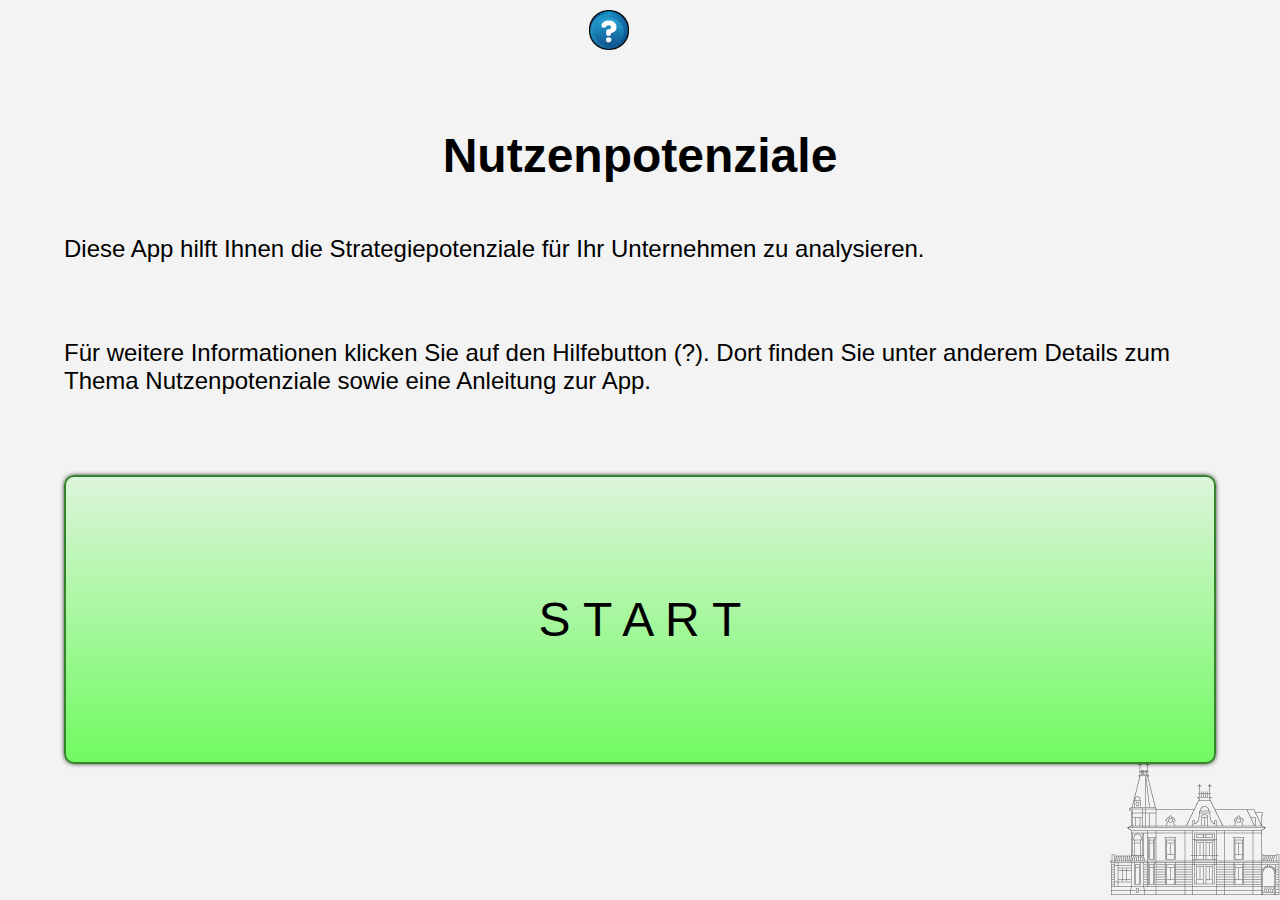
<file: www/index.html>
<html>
    <head>
        <meta charset="utf-8" />
        <meta name="format-detection" content="telephone=no" />
        <meta name="msapplication-tap-highlight" content="no" />
        <!-- WARNING: for iOS 7, remove the width=device-width and height=device-height attributes. See https://issues.apache.org/jira/browse/CB-4323 -->
        <meta name="viewport" content="user-scalable=no, initial-scale=1, maximum-scale=1, minimum-scale=1, target-densitydpi=device-dpi" />
        <link rel="stylesheet" type="text/css" href="css/index.css" />
        <title>SEP App</title>
    </head>
    <body>
        <div class="app">
            <a href="#" onclick="window.open('http://www.consag.ch/consulta/index.php/de/unsere-geschaeftsfelder/strategie-app', '_system');"><img src="img/help.png" class="indexHelpButton" alt="Help Button"></a>
            <h1>Nutzenpotenziale</h1>
            <br> 
            <p>Diese App hilft Ihnen die Strategiepotenziale für Ihr Unternehmen zu analysieren.<p><br>
            <p>Für weitere Informationen klicken Sie auf den Hilfebutton (?). Dort finden Sie unter anderem Details zum Thema Nutzenpotenziale sowie eine Anleitung zur App.</p>
            <br>
            <br>
            <!-- location.href='potentiale.html'; -->
            <button id="StartButton" class="nav" name="startButton" value="Start" type="submit" ontouchstart="" onclick="location.href='potentiale.html';"><a>S T A R T</a></button>
        </div>
        <!-- <script type="text/javascript" src="js/index.js"></script> -->
    </body>
</html>
</file>
<file: www/css/index.css>
/*CARE: THIS IS THE CSS FOR THE IOS VERSION, NOT ANDROID!*/
/*02.09.15 Reto Canova IOS CSS*/

/* CORDOVA CSS - DO NOT TOUCH */ 
body {
  background-color: #f3f3f3;
  -webkit-touch-callout: none;                /* prevent callout to copy image, etc when tap to hold */
  -webkit-text-size-adjust: none;             /* prevent webkit from resizing text to fit */
  -webkit-user-select: none;                  /* prevent copy paste, to allow, change 'none' to 'text' */

  font-family: Arial;
  /*New CSS for responsive font-sizing, before it was 12px, check if OK @JeriG*/
  font-size: 1em; 

  /*TODO: Höhe fixen*/
  height: 100%;
  margin: 0px;
  padding: 0px;
  width: 100%;
  background-image: url("../img/building.gif"); /*consulta villa*/
  background-repeat: no-repeat;
  background-position-x: 100%;
  background-position-y: 100%;
}

/*RESPONSIVE FONTS AND BUTTON SIZE*/
html { font-size: 55%; }

@media (max-width: 300px) {
    html { font-size: 40%; }
}

@media (min-width: 500px) {
    html { font-size: 50%; }
}

@media (min-width: 700px) {
    html { font-size: 90%; }
}

@media (min-width: 1200px) {
    html { font-size: 150%; }
}

/* Portrait layout (default) */
.app {
  /* THIS IS CENTERED, REALLY CENTERED */
  padding: 10% 5% 5% 5%;
  text-align:left;
}

/* whole Application, all Itempages */
#mask {
  height:100%;
}

/* ITEM CLASS - single Potential Sites*/
.item {
  padding: 10% 5% 10% 5%;
}

/* Potential content: Box in the middle */
.content {
  height: auto; /*new 12.03.15*/
  top: 10%;
  margin:0 20px 0 20px;
  background-color:#fff;
  position:relative;
  border: 10px solid #BE0B1E;
  padding: 10px;
}

/*BUTTONS CSS*/
.HelpButton {
  width: 40px;
  height: 40px;
  position: absolute;
  /*very ugly*/
  margin-top: -35px;
  top: 1%;
  left: 46%;
}
/*Da kein Margintop bei Index*/
.indexHelpButton {
  width: 40px;
  height: 40px;
  position: absolute;
  /*very ugly*/
  margin-top: -35px;
  left: 46%;
  top: 5%;
}
/* needed for index */
#StartButton { 
  width: 100%;
  padding: 10%;
  color:#000;
  font-size:2em;
  text-align:center;
  /*gradient color*/
  background: -webkit-linear-gradient(top, rgba(26,255,0,0.1) 0%,rgba(26,255,0,0.6) 100%);
  background: linear-gradient(to bottom, rgba(26,255,0,0.1) 0%,rgba(26,255,0,0.6) 100%);
  /*rounded border*/
  border: 2px solid #33842a;
  -moz-border-radius: 10px;
  -webkit-border-radius: 10px;
  border-radius: 10px;
  /*border shadows*/
  -webkit-box-shadow: 0 0 4px rgba(0,0,0, .75);
  -moz-box-shadow: 0 0 4px rgba(0,0,0, .75);
  box-shadow: 0 0 4px rgba(0,0,0, .75);
  /*must do to prevent apple style buttons*/
  /*
  -webkit-border-radius:0;
  -webkit-appearance: none;
  */
}
/*Button is pressed*/
#StartButton:active {
  background: -webkit-linear-gradient(top, rgba(26,255,0,0.6) 0%,rgba(26,255,0,0.1) 100%);
  background: linear-gradient(to bottom, rgba(26,255,0,0.6) 0%,rgba(26,255,0,0.1) 100%);
}
/* actually only this one is needed */
#lastPage .StartButton {
  margin-left: 4%;
  width: 45%;
  padding: 5px;
  font-size:2em;
  text-align:center;
  /*gradient color*/
  background: -webkit-linear-gradient(top, rgba(26,255,0,0.5) 0%,rgba(26,255,0,1.0) 100%);
  background: linear-gradient(to bottom, rgba(26,255,0,0.5) 0%,rgba(26,255,0,1.0) 100%);
  /*rounded border*/
  border: 2px solid #33842a;
  -moz-border-radius: 10px;
  -webkit-border-radius: 10px;
  border-radius: 10px;
  /*border shadows*/
  -webkit-box-shadow: 0 0 4px rgba(0,0,0, .75);
  -moz-box-shadow: 0 0 4px rgba(0,0,0, .75);
  box-shadow: 0 0 4px rgba(0,0,0, .75);
}
#lastPage .StartButton:active {
  background: -webkit-linear-gradient(top, rgba(26,255,0,1.0) 0%,rgba(26,255,0,0.5) 100%);
  background: linear-gradient(to bottom, rgba(26,255,0,1.0) 0%,rgba(26,255,0,0.5) 100%);
}
#ContinueButton { 
  width: 45%;
  padding: 5px;
  background: #35b128;
  border: 3px solid #33842a; 
  -moz-border-radius: 10px;
  -webkit-border-radius: 10px;
  border-radius: 10px;
  color:#f3f3f3;
  font-size:2em;
  margin-left: 4%;
  /*height: auto;*/
  text-align:center;
  /*gradient color*/
  background: -webkit-linear-gradient(top, rgba(53,177,40,0.5) 0%,rgba(53,177,40,1.0) 100%);
  background: linear-gradient(to bottom, rgba(53,177,40,0.5) 0%,rgba(53,177,40,1.0) 100%);
}
#ContinueButton:active {
  background: -webkit-linear-gradient(top, rgba(53,177,40,1.0) 0%,rgba(53,177,40,0.5) 100%);
  background: linear-gradient(to bottom, rgba(53,177,40,1.0) 0%,rgba(53,177,40,0.5) 100%);
}
#Bpanel {
  border: 3px solid #000;
  float: left;
  /* 03.09.15 */
  margin-left: 2%;
  /* 2.9.15 */
  /* height: auto; */
  width: 45%;
  padding: 5px;
  -moz-border-radius: 10px;
  -webkit-border-radius: 10px;
  border-radius: 10px;
  font-size:2em;   
  text-align:center;
  /*apple button */
  -webkit-appearance: none;
  /*gradient color*/
  background: -webkit-linear-gradient(top, rgba(190,11,30,0.3) 0%,rgba(190,11,30,0.8) 100%);
  background: linear-gradient(to bottom, rgba(190,11,30,0.3) 0%,rgba(190,11,30,0.8) 100%);
}
#Bpanel:active {
  /*
  background: -webkit-linear-gradient(top, rgba(190,11,30,0.8) 0%,rgba(190,11,30,0.3) 100%);
  background: linear-gradient(to bottom, rgba(190,11,30,0.8) 0%,rgba(190,11,30,0.3) 100%);
  */
  -webkit-transform: scale3d(1.1, 1.1, 1);
}
#Fpanel {
  border: 3px solid #000;
  /* height: auto; */ /*nn*/
  /* float: right; */ /*nn*/
  width: 45%;
  text-align:center;
  padding: 5px;
  -moz-border-radius: 10px;
  -webkit-border-radius: 10px;
  border-radius: 10px;
  font-size:2em;
  margin-left: 4%;
  /*gradient color*/
  background: -webkit-linear-gradient(top, rgba(190,11,30,0.3) 0%,rgba(190,11,30,0.8) 100%);
  background: linear-gradient(to bottom, rgba(190,11,30,0.3) 0%,rgba(190,11,30,0.8) 100%);
}
#Fpanel:active {
  /*
  background: -webkit-linear-gradient(top, rgba(190,11,30,0.8) 0%,rgba(190,11,30,0.3) 100%);
  background: linear-gradient(to bottom, rgba(190,11,30,0.8) 0%,rgba(190,11,30,0.3) 100%);
  */
  -webkit-transform: scale3d(1.1, 1.1, 1);
}
.databtns{
  background-color:#666666;
  border: 1px;
  border-color:black;
  border-style:solid;
  padding: 10px 10px 10px 10px;
  -moz-border-radius: 10px;
  -webkit-border-radius: 10px;
  border-radius: 10px;
  color:#000;
  font-size:2em;  
  display: block;
  margin: 8px auto 8px auto;
}


canvas{
  display: block;
  <<<<<<< HEAD
  margin-left: auto;
  margin-right: auto;
  height:400;
  width:600;    
}
textarea {
  display: block;
  margin-left: auto;
  margin-right: auto;
  border: 1px solid black;
}

.selected {
  /* background:#fff; */ /*background bug 23.02.15, maybe outcomment this helps*/
  font-weight:700;
}

.clear {
  clear:both;
} 

h1 {
  font-family: Arial;
  font-size: 2em; /*changed to 2em 03.04.15*/
  font-weight: bold;
  margin: 0px;

  overflow:inherit;
  padding: 0px;
  text-align: center;
}
h2{
  =======
  margin-left: auto;
  margin-right: auto; 
}

h1 {
  >>>>>>> 3d8e144d4b124c5395483161905afa9302899300
  font-family: Arial;

  font-weight: bold;
  margin: 0px;

  overflow:inherit;
  padding: 0px;
  text-align: center;
}

.event {
  border-radius:4px;
  -webkit-border-radius:4px;
  color:#FFFFFF;
  font-size:12px;
  margin:0px 30px;
  padding:2px 0px;
}

.event.listening {
  /* background-color:#333333; */ /*not needed*/
  display:block;
}

.event.received {
  /* background-color:#4B946A; */ /*not needed */
  display:none;
}

/* SCROLL WITH 2 FINGERS */

#howToScroll {
  padding: 0% 25% 0 25%;
}

/* Progress Bar CSS */

.progress {
  height:20px;
  margin-bottom:20px;
  overflow:hidden;
  background-color:#D2C7C7;
  border-radius:4px;
  -webkit-box-shadow:inset 0 1px 2px rgba(0,0,0,.1);
  box-shadow:inset 0 1px 2px rgba(0,0,0,.1)
}

.progress-bar {
  float:left;
  width:0;height:100%;
  font-size:12px;
  line-height:20px;
  color:#fff;
  text-align:center;
  background-color:red;
  -webkit-box-shadow:inset 0 -1px 0 rgba(0,0,0,.15);
  box-shadow:inset 0 -1px 0 rgba(0,0,0,.15);
  -webkit-transition:width .6s ease;
  -o-transition:width .6s ease;
  transition:width .6s ease
}

.progress-striped .progress-bar,.progress-bar-striped {
  background-image:-webkit-linear-gradient(45deg,rgba(255,255,255,.15) 25%,transparent 25%,transparent 50%,rgba(255,255,255,.15) 50%,rgba(255,255,255,.15) 75%,transparent 75%,transparent);
  background-image:-o-linear-gradient(45deg,rgba(255,255,255,.15) 25%,transparent 25%,transparent 50%,rgba(255,255,255,.15) 50%,rgba(255,255,255,.15) 75%,transparent 75%,transparent);
  background-image:linear-gradient(45deg,rgba(255,255,255,.15) 25%,transparent 25%,transparent 50%,rgba(255,255,255,.15) 50%,rgba(255,255,255,.15) 75%,transparent 75%,transparent);
  -webkit-background-size:40px 40px;background-size:40px 40px
}

.progress.active .progress-bar,.progress-bar.active{
  -webkit-animation:progress-bar-stripes 2s linear infinite;
  -o-animation:progress-bar-stripes 2s linear infinite;
  animation:progress-bar-stripes 2s linear infinite
}

.progress-bar-success{
  background-color:#666666
}





@keyframes fade {
  from { opacity: 1.0; }
  50% { opacity: 0.4; }
  to { opacity: 1.0; }
}

@-webkit-keyframes fade {
  from { opacity: 1.0; }
  50% { opacity: 0.4; }
  to { opacity: 1.0; }
}


/* STAR RATING CSS */

.starRating{
  display        : inline-block;
  position       : relative;
  height         : 24px;
  background     : url('../img/stars.png') repeat-x 0 0;
  vertical-align : bottom;
}

.starRating div{
  float    : left;
  position : relative;
  height   : 24px;
}

.starRating input{
  position : relative;
  z-index  : 1;
  width    : 24px;
  height   : 24px;
  margin   : 0;
  padding  : 0;
  opacity  : 0;
}

.starRating label{
  position : absolute;
  top      : 0;
  left     : 0;
  width    : 100%;
  height   : 24px;
}

.starRating span {
  display : none;
}

.starRating       input:checked       + label,
.starRating:hover input:checked:hover + label {
  background : url('../img/stars.png') repeat-x 0 -24px;
}

.starRating:hover input:checked + label{
  background : transparent;
}

.starRating:hover input:hover + label{
  background : url('../img/stars.png') repeat-x 0 -48px;
}

.black_overlay {
  display: none;
  position: absolute;
  top: 0px;
  left: 0px;
  width: 100%;
  height: 1550px;
  background-color: black;
  z-index:1001;
  -moz-opacity: 0.8;
  opacity:.80;
  filter: alpha(opacity=80);
}

.white_content {
  display: none;
  position: absolute;
  top: 800px;
  left: 25%;
  width: 50%;
  height: 300px;
  padding: 16px;
  border: 1px solid red;
  background-color: white;
  z-index:1002;
  overflow: auto;
}

p.pos_relative {
  position: relative;
  top: -31px;
  left: 235px;
}
</file>
